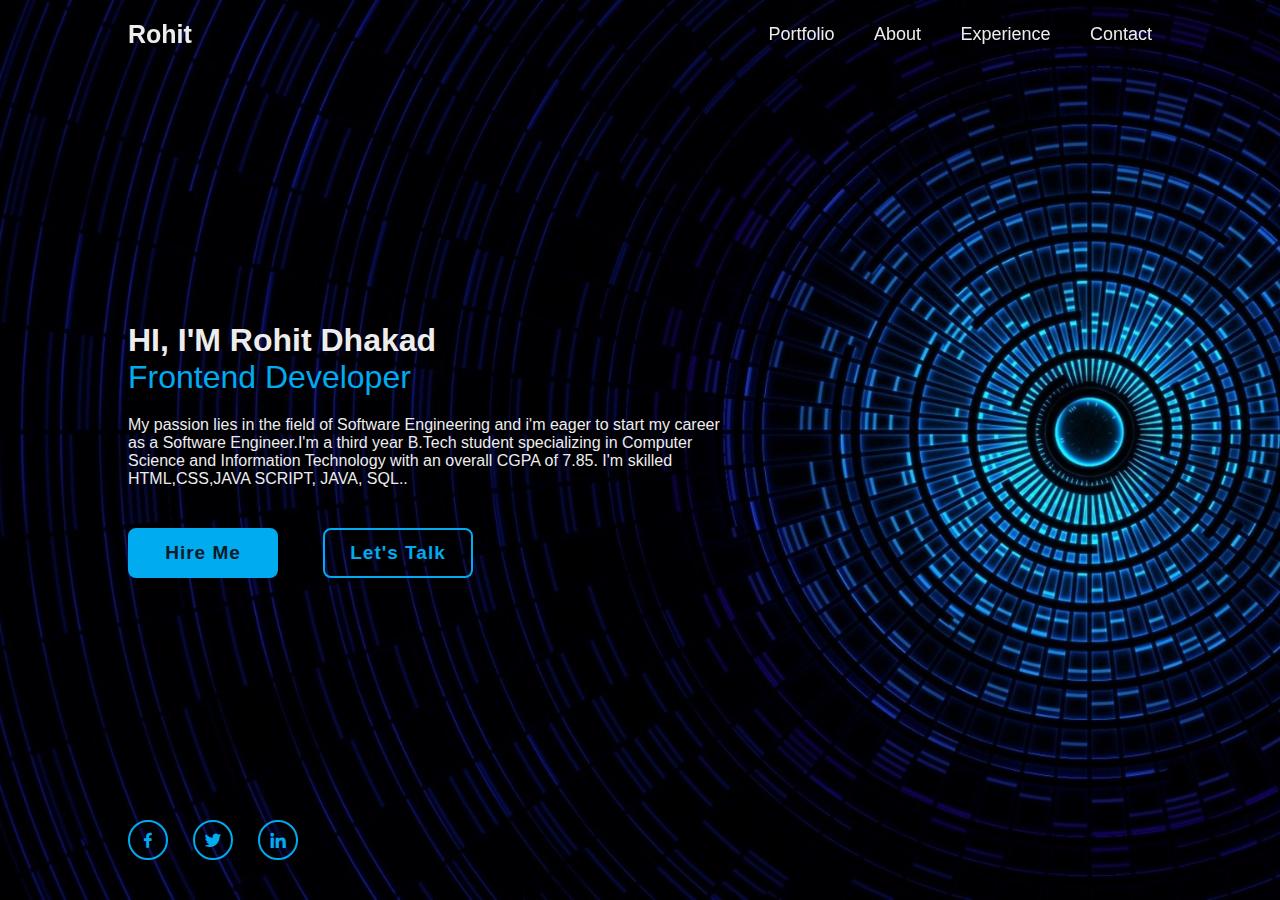
<file: index.html>
<!DOCTYPE html>
<html lang="en">

<head>
    <meta charset="UTF-8">
    <meta name="viewport" content="width=device-width, initial-scale=1.0">
    <title>Portfolio</title>
    <link rel="stylesheet" href="style1.css">
    <link href='https://unpkg.com/boxicons@2.1.4/css/boxicons.min.css' rel='stylesheet'>
</head>

<body>
    <header class="header">
        <a href="index.html" class="logo">Rohit</a>
        <nav class="navbar">
            <a href="index.html">Portfolio</a>
            <a href="About.html">About</a>
            <a href="Experience.html">Experience</a>
            <a href="Contact.html">Contact</a>
        </nav>
    </header>
    <section class="home">
        <div class="home-content">
            <h1>HI, I'M Rohit Dhakad</h1>
            <h3>Frontend Developer</h3>
            <p>My passion lies in the field of Software Engineering and i'm eager to start my career as a Software
                Engineer.I'm a third year B.Tech student specializing in Computer Science and Information Technology
                with an overall CGPA of 7.85. I'm skilled HTML,CSS,JAVA SCRIPT, JAVA, SQL..</p>
            <div class="btn-box">
                <a href="Experience.html">Hire Me</a>
                <a href="Contact.html">Let's Talk</a>
            </div>
        </div>
        <div class="home-sci">
            <a href="#"><i class='bx bxl-facebook'></i></a>
            <a href="#"><i class='bx bxl-twitter'></i></a>
            <a href="#"><i class='bx bxl-linkedin'></i></a>
        </div>

    </section>
</body>

</html>
</file>
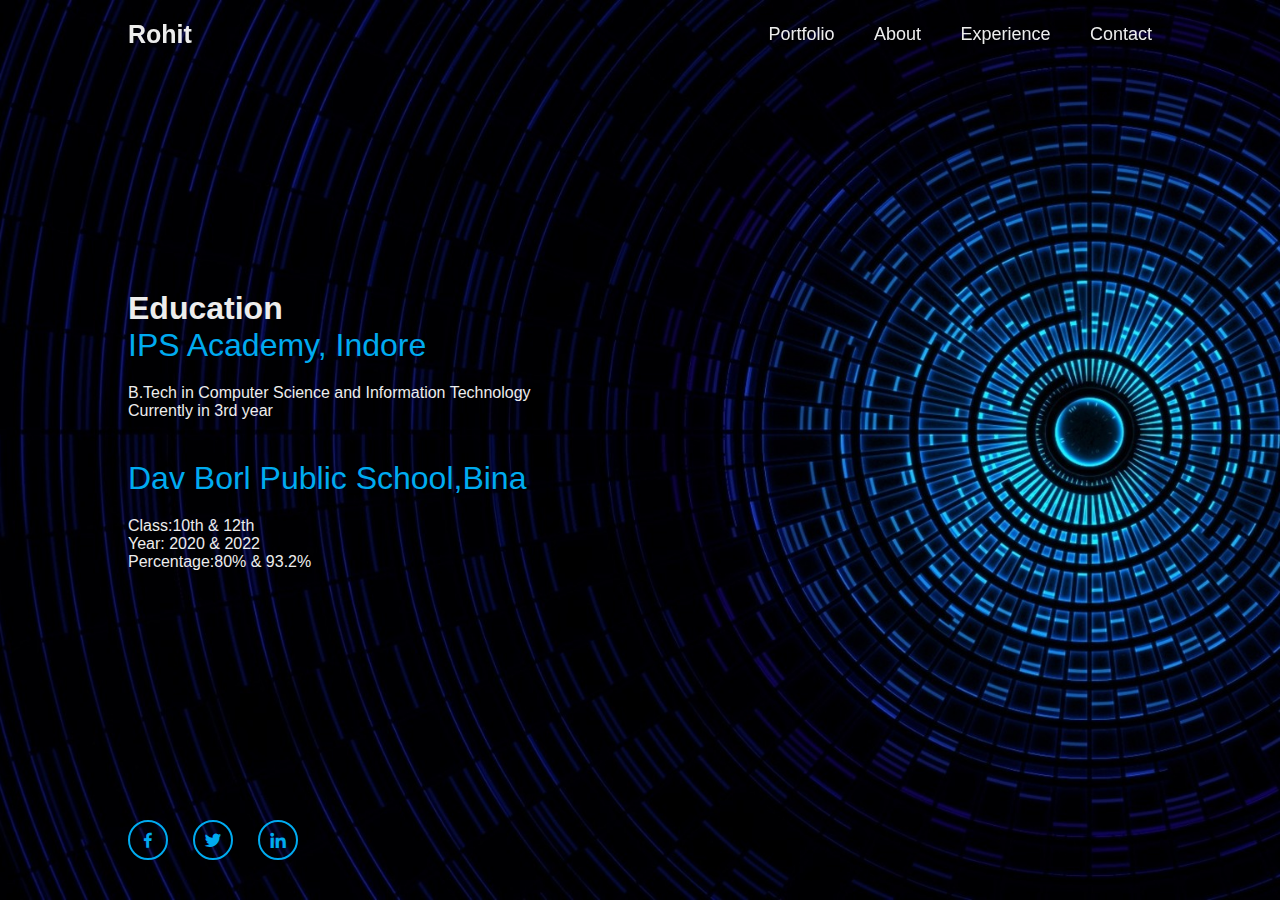
<file: About.html>
<!DOCTYPE html>
<html lang="en">
<head>
    <meta charset="UTF-8">
    <meta name="viewport" content="width=device-width, initial-scale=1.0">
    <title>About</title>
    <link rel="stylesheet" href="style1.css">
    <link href='https://unpkg.com/boxicons@2.1.4/css/boxicons.min.css' rel='stylesheet'>
</head>
<body>
    <header class="header">
        <a href="index.html" class="logo">Rohit</a>
        <nav class="navbar">
            <a href="index.html">Portfolio</a>
            <a href="About.html">About</a>
            <a href="Experience.html">Experience</a>
            <a href="Contact.html">Contact</a>
        </nav>
    </header>
    <section class="home">
        <div class="home-content">
            <h1>Education</h1>
            <h3>IPS Academy, Indore</h3>
            <p>B.Tech in Computer Science and Information Technology <br>
            Currently in 3rd year <br>
            <h3>Dav Borl Public School,Bina</h3>
            <p>Class:10th & 12th <br>
            Year: 2020 & 2022 <br>
            Percentage:80% & 93.2%</p>
            
        </div>
        <div class="home-sci">
            <a href="#"><i class='bx bxl-facebook'></i></a>
            <a href="#"><i class='bx bxl-twitter'></i></a>
            <a href="#"><i class='bx bxl-linkedin'></i></a>
        </div>


    </section>
</body>
</html>
</file>
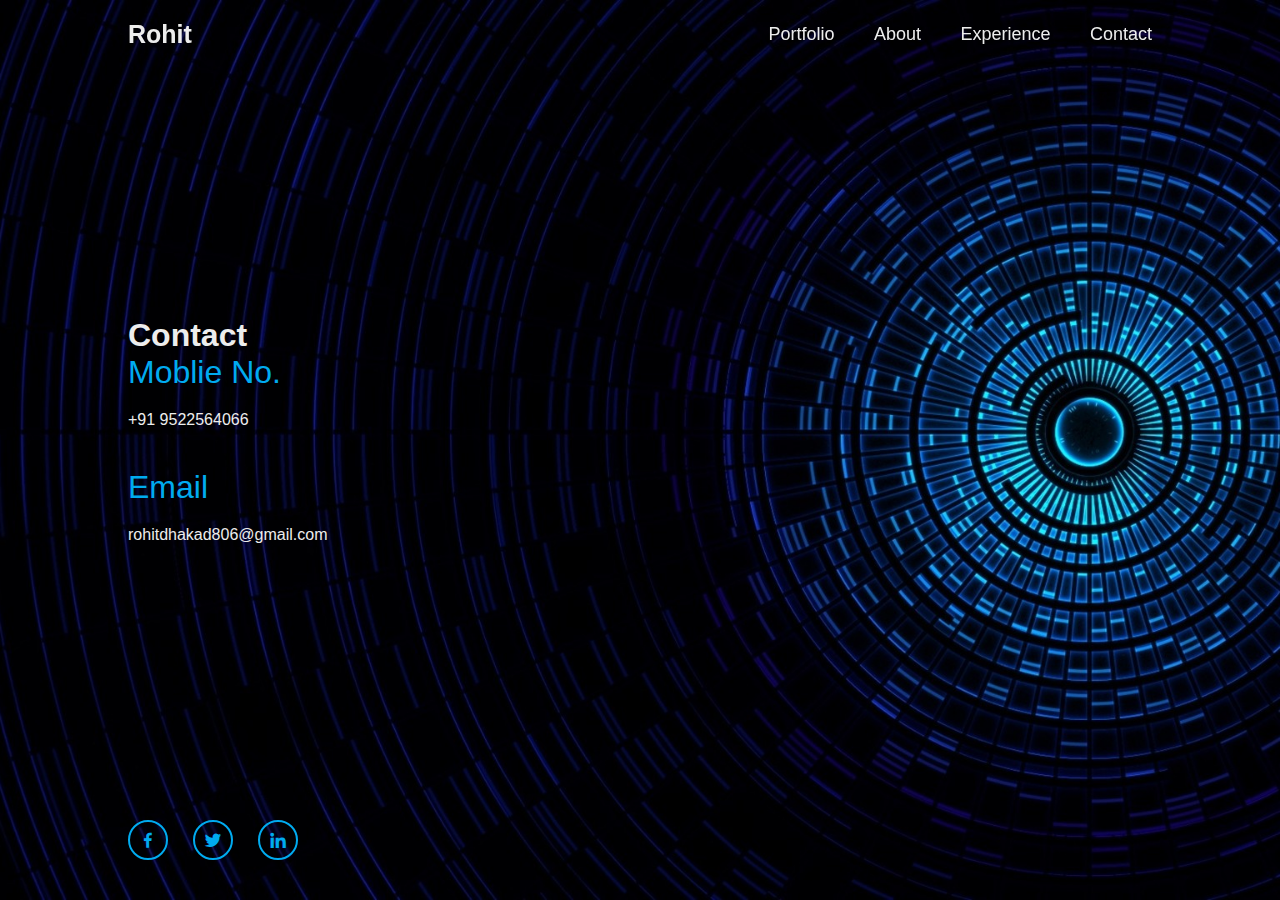
<file: Contact.html>
<!DOCTYPE html>
<html lang="en">
<head>
    <meta charset="UTF-8">
    <meta name="viewport" content="width=device-width, initial-scale=1.0">
    <title>Contact</title>
    <link rel="stylesheet" href="style1.css">
    <link href='https://unpkg.com/boxicons@2.1.4/css/boxicons.min.css' rel='stylesheet'>
</head>
<body>
    <header class="header">
        <a href="index.html" class="logo">Rohit</a>
        <nav class="navbar">
            <a href="index.html">Portfolio</a>
            <a href="About.html">About</a>
            <a href="Experience.html">Experience</a>
            <a href="Contact.html">Contact</a>
        </nav>
    </header>
    <section class="home">
        <div class="home-content">
            <h1>Contact</h1>
            <h3>Moblie No.</h3>
            <p>+91 9522564066</p>
            
            <h3>Email</h3>
            <p>rohitdhakad806@gmail.com</p>
            
        </div>
        <div class="home-sci">
            <a href="#"><i class='bx bxl-facebook'></i></a>
            <a href="#"><i class='bx bxl-twitter'></i></a>
            <a href="#"><i class='bx bxl-linkedin'></i></a>
        </div>

    </section>
</body>
</html>
</file>
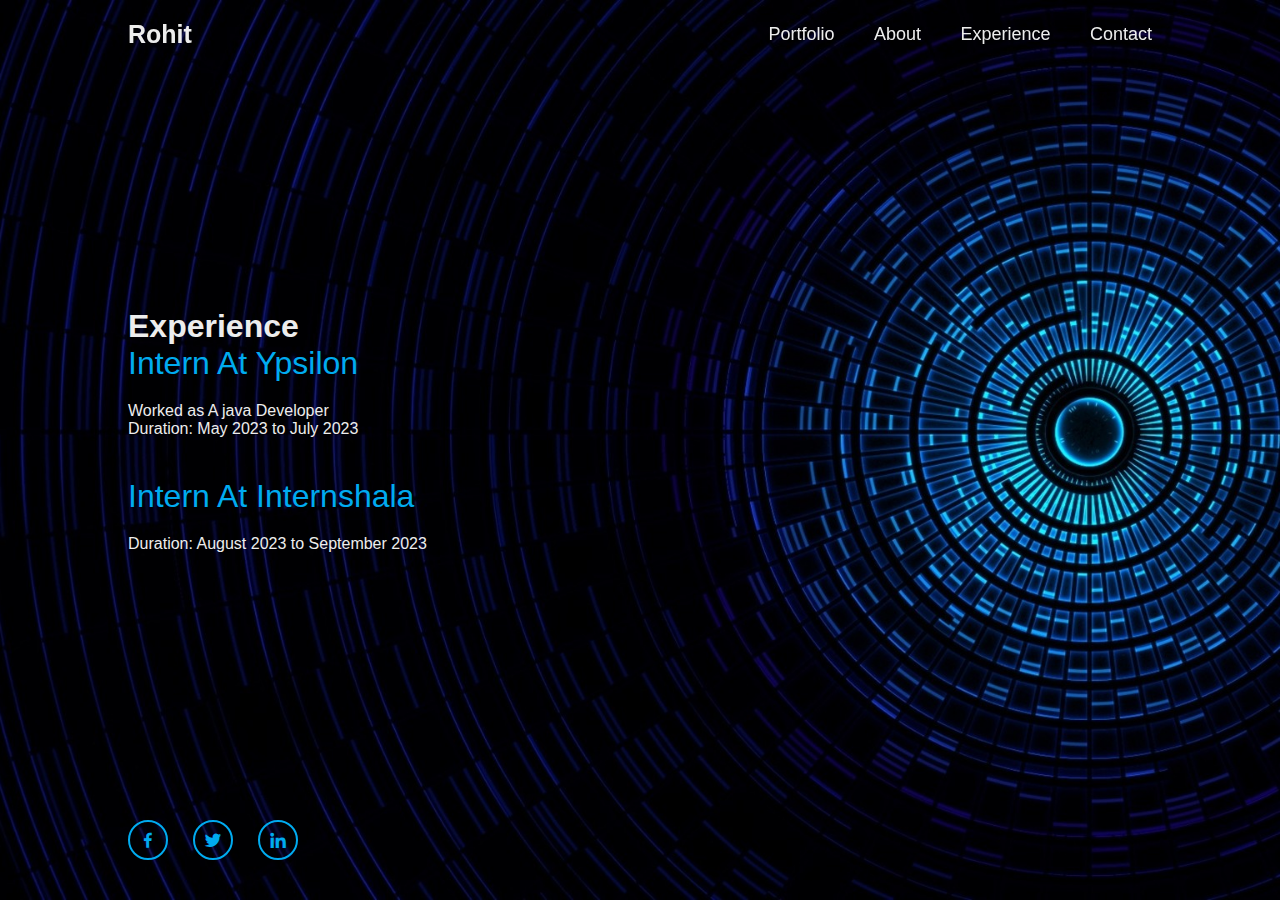
<file: Experience.html>
<!DOCTYPE html>
<html lang="en">
<head>
    <meta charset="UTF-8">
    <meta name="viewport" content="width=device-width, initial-scale=1.0">
    <title>Experience</title>
    <link rel="stylesheet" href="style1.css">
    <link href='https://unpkg.com/boxicons@2.1.4/css/boxicons.min.css' rel='stylesheet'>
</head>
<body>
    <header class="header">
        <a href="index.html" class="logo">Rohit</a>
        <nav class="navbar">
            <a href="index.html">Portfolio</a>
            <a href="About.html">About</a>
            <a href="Experience.html">Experience</a>
            <a href="Contact.html">Contact</a>
        </nav>
    </header>
    <section class="home">
        <div class="home-content">
            <h1>Experience</h1>
            <h3>Intern At Ypsilon</h3>
            <p>Worked as A java Developer <br>
            Duration: May 2023 to July 2023</p>
            
            <h3>Intern At Internshala</h3>
            <p>
            Duration: August 2023 to September 2023</p>
            
        </div>
        <div class="home-sci">
            <a href="#"><i class='bx bxl-facebook'></i></a>
            <a href="#"><i class='bx bxl-twitter'></i></a>
            <a href="#"><i class='bx bxl-linkedin'></i></a>
        </div>

    </section>
</body>
</html>
</file>
<file: style1.css>
* {
  margin: 0;
  padding: 0;
  box-sizing: border-box;
  font-family: "Poppins", sans-serif;
}

body {
 
  color: #ededed;
}
.header {
  position: fixed;
  top: 0;
  left: 0;
  width: 100%;
  padding: 20px 10%;
  background: transparent;

  display: flex;
  justify-content: space-between;
  align-items: center;
  z-index: 100;
}
.logo {
  font-size: 25px;
  color: #ededed;
  font-weight: 600;
  text-decoration: none;
}
.navbar a {
  font-size: 18px;
  color: #ededed;
  font-weight: 500;
  text-decoration: none;
  margin-left: 35px;
  transition: 0.3s;
}
.navbar a:hover .navbar a.active {
  color: #00abf0;
}
.home {
  height: 100vh;
  background: url('home.jpg') no-repeat;
background-size: cover;
background-position: center;
  display: flex;
  align-items: center;
  padding: 0 10%;
}
.home-content {
  max-width: 600px;
}
home content h1 {
  font-size: 56px;
  font-weight: 700;
  line-height: 1.2;
}
.home-content h3 {
  font-size: 32px;
  font-weight: 500;
  color: #00abf0;
}
.home-content p {
  font-size: 16px;
  margin: 20px 0 40px;
}
.home-content .btn-box {
  display: flex;
  justify-content: space-between;
  width: 345px;
  height: 50px;
}
.btn-box a {
  position: relative;
  display: inline-flex;
  justify-content: center;
  align-items: center;
  width: 150px;
  height: 100%;
  background: #00abf0;
  border: 2px solid #00abf0;
  border-radius: 8px;
  font-size: 19px;
  color: #081b29;
  text-decoration: none;
  font-weight: 600;
  letter-spacing: 1px;
  z-index: 1;
  transition: 0.5s;
}

.btn-box a:hover {
  color: #00abf0;
}

.btn-box a:nth-child(2) {
  background: transparent;
  color: #00abf0;
}

.btn-box a:nth-child(2):hover {
  color: #081b29;
}

.btn-box a:nth-child(2)::before {
  background: #00abf0;
}

.btn-box a::before {
  content: "";
  position: absolute;
  top: 0;
  left: 0;
  width: 0;
  height: 100%;
  background: #081b29;
  z-index: -1;
  transition: 0.5s;
}

.btn-box a:hover::before {
  width: 100%;
}

.home-sci {
  position: absolute;
  bottom: 40px;
  width: 170px;
  display: flex;
  justify-content: space-between;
}

.home-sci a {
  position: relative;
  display: inline-flex;
  justify-content: center;
  align-items: center;
  width: 40px;
  height: 40px;
  background: transparent;
  border: 2px solid #00abf0;
  border-radius: 50%;
  font-size: 20px;
  color: #00abf0;
  text-decoration: none;
  z-index: 1;
  overflow: hidden;
  transition: 0.5s;
}

.home-sci a:hover {
  color: #081b29;
}

.home-sci a::before {
  content: "";
  position: absolute;
  top: 0;
  left: 0;
  width: 0;
  height: 100%;
  background: #00abf0;
  z-index: -1;
  transition: 0.5s;
}
.home-sci a:hover::before {
  width: 100%;
}
</file>
